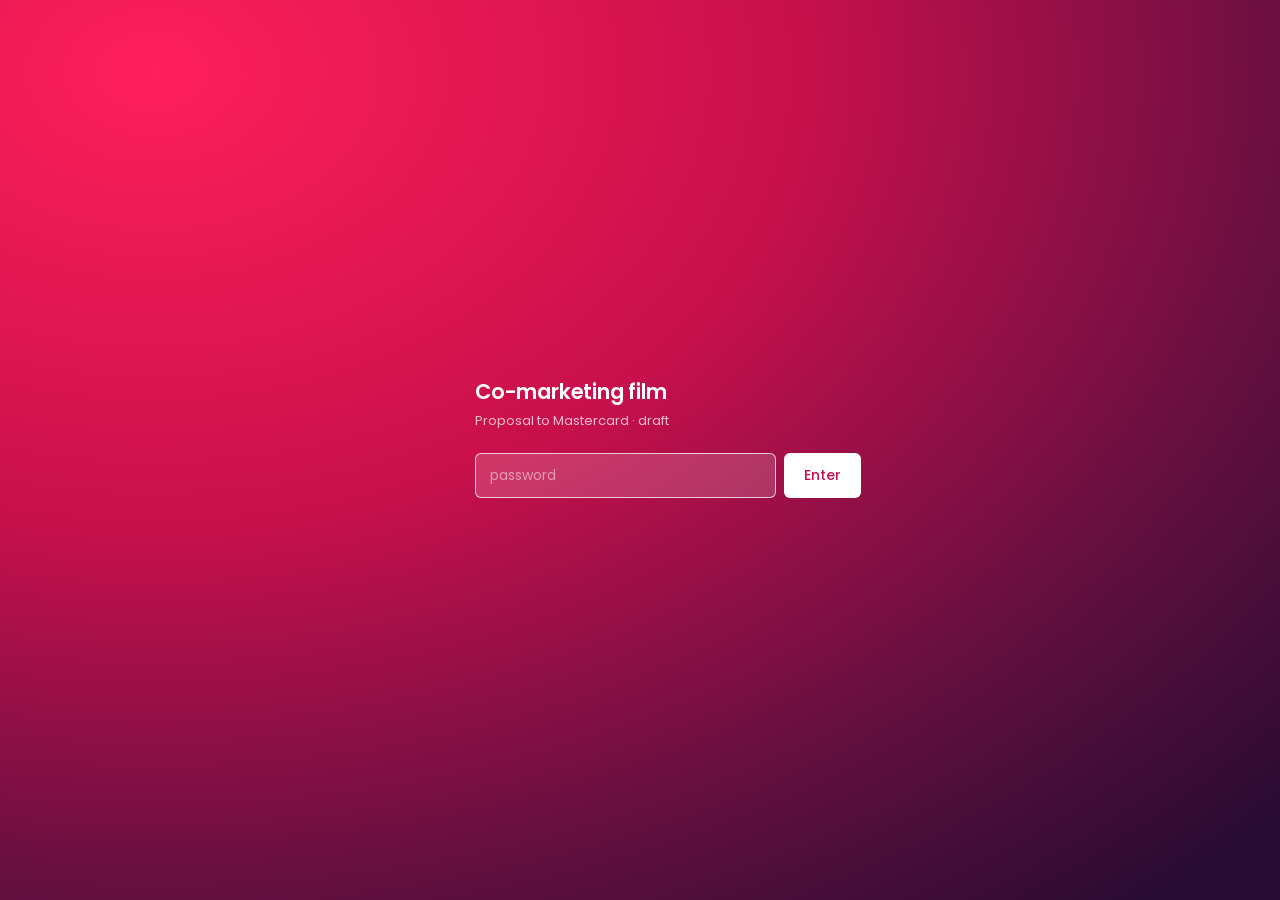
<file: index.html>
<!doctype html>
<html lang="en">
<head>
<meta charset="utf-8">
<meta name="viewport" content="width=device-width,initial-scale=1">
<meta name="robots" content="noindex,nofollow">
<title>Co-marketing film — proposal to Mastercard</title>
<link rel="stylesheet" href="wf-deck.css">
<style>
  body.locked { overflow: hidden; }
  #mcmGate {
    position: fixed; inset: 0; z-index: 200;
    display: grid; place-items: center;
    background:
      radial-gradient(120% 120% at 12% 8%, #FF1F5A 0%, #C8104C 42%, #5E0F3F 78%, #2A0B33 100%);
  }
  #mcmCard {
    width: 330px; text-align: left; color: #fff;
    font-family: 'Poppins', sans-serif;
  }
  #mcmCard h2 { margin: 0 0 4px; font-size: 21px; font-weight: 600; letter-spacing: -.01em; }
  #mcmCard p  { margin: 0 0 22px; font-size: 13px; opacity: .72; }
  #mcmForm { display: flex; gap: 8px; }
  #mcmInput {
    flex: 1; padding: 11px 14px;
    border: 1px solid rgba(255,255,255,.34); border-radius: 6px;
    background: rgba(255,255,255,.10); color: #fff;
    font: inherit; font-size: 14px; outline: none;
  }
  #mcmInput::placeholder { color: rgba(255,255,255,.5); }
  #mcmInput:focus { border-color: rgba(255,255,255,.75); background: rgba(255,255,255,.16); }
  #mcmBtn {
    padding: 11px 20px; border: 0; border-radius: 6px; cursor: pointer;
    background: #fff; color: #C8104C; font: inherit; font-size: 14px; font-weight: 500;
  }
  #mcmBtn:hover { background: #FFEAF1; }
  #mcmErr { margin-top: 12px; font-size: 12px; color: #FFD2DE; min-height: 15px; }
  #mcmLock {
    position: fixed; right: 12px; bottom: 10px; z-index: 90;
    font: 400 11px 'Poppins', sans-serif; color: rgba(255,255,255,.5);
    text-decoration: none;
  }
  #mcmLock:hover { color: rgba(255,255,255,.9); }
</style>
</head>
<body class="locked">

<div id="mcmGate">
  <div id="mcmCard">
    <h2>Co-marketing film</h2>
    <p>Proposal to Mastercard · draft</p>
    <form id="mcmForm" onsubmit="return mcmSubmit(event)">
      <input id="mcmInput" type="password" placeholder="password" autocomplete="off" autofocus>
      <button id="mcmBtn" type="submit">Enter</button>
    </form>
    <div id="mcmErr"></div>
  </div>
</div>

<div id="mcmShell" hidden></div>
<a id="mcmLock" href="#" hidden
   onclick="localStorage.removeItem('mc_mena_pw');location.reload();return false;">lock device</a>

<script type="application/json" id="mcmBlob">{"v": 1, "salt": "uhl+5reJS++IM3aHlP7o9g==", "iv": "Yzpbo4L2UvHh0lfp", "iterations": 100000, "ciphertext": "HbrXk29vFA3yPhlbwfi2vSSC/E7G+J6BbmEtPIDN0+wxF+zHx792eK8C7km9LrOcpiXVErZlk//aZ2athWxp/UB9PfwBarOPt8MAcfUv2P7EUVKme7Xlns3/oilMEMwAGW6XUKytzF2L83qHWzR3Dz4YZcIoiEIbDMxv4ye6E1ymyJpdNmHZWO8Rj0CUm+v8AumoPi/+a/tAHqsn89a8TzMIbVn7nYzYCVd2yXnuZuRXdAgnt/IC6n7sFoTibKZgrtCVU4lOYJyy8RRokfzyO5RZBjAGAXkr64fNCwZr87oNtlNybYAcZMcyiwyGYy8RUsxEIl0T2/jJgrb3t//ib8X64v1FYrMkmRUr19/llkMqkpBWKJFamzefYfJxi1+uGmIYKVWdb8ysGcg5wQjiTEKhQs2qlYwz1FogWBDsdPGVeO+vp+i0LwlSdfE35O6Av8oaIHjabWzPAcMVeladtVsy1uuJv1FZuh5O0/UEH96Rqqxagl9AtAb8ZBBMRSN6aF+8kI3YKjur+l1Mg03ESfuRNZyJ7qidEd9Bhy4YvLNCvEQjPfur5fqkBNXJI72ZCrNluflyFr2l/qsyYt2J1kXNOn5ZU7fp80ocbLliFDIamDahx9rK2+6IVw1S0xMY6XEwBlSKUrXY1X3Yrjs3ZDSf1YPfMoAhoXObhp4rR/5V7RGSDOnTgwXjD6cezW7J0OERFGlAXuz8yp0kcGjSdJ+2I4bqqdz4G6ArknyDFrUuH/psd5Hle/K71OzXGzzYVZPfOq3xK8jAYg4I+r8yAhFRqE0ZIPY9JY6zoM4RgtbZHYplZoqXh3imeaxuQXZ9KXWeGqz7HY1VoGkiZKo9g7KX4pR7FTEU3wEay7LO1kCS9MaDtrowhJazZg7qqq9kfdOMZf8J/dUGuDjRVGbssZkBSL0Rv6iWuYcKDH7Y0vq6vv6pbu6Y+YTbpDNsYRGNlaQWskn10CAztPU86W6AsCZZtMxTKTTHemOvZYBg2HAq6oQjqfwxmIdEM+oWEe7zOlswegEKBA++P+QLs2WC/U2kld67fK3PSfXS37N1JT/oEECpU2qURiXiQxlDb6hUXifrPLWU9V15fWz69/JanKklEjLeXaoDSBA/x/[base64]/QU4h3FM6HuvXrkeMU5OTjD6bR945zfiJBsCdWC8ku51WuHf1EDzoBpUVjpjWfgRsHAp//4l3MR7eIIdg7aZBY4SvBDJFZ6dgG4ELAWaucVrEjI920Fb9ViLZBNjhUb381rYj1x6Z25oJl4w6rQLC1yegLYARFI0QTer9XgmfKJROPJqAm9+drh8jA7IPFkaEf6IKcFEUYJJfZ80wwkTTqXnUCQd8XN4/Kb7FYY3CBDnd4G5KH6+3UoeHBhIzwlIXXOSxPo1Pq8dox2yjlk9oFDPpoIV1h9WS1C6ew2uIUiy4FzQpFxSc0ZnK7TDortZvOR1C+FwfZWZRUdM1YQ+sLAkgVpG7hbnkzUnucuhrR04vdPKWaDjczE3xKFUttVrwlt/AH7OnXLUUXu4YzLjLG8hqQk5HJ1AmZWTPci9y8EkQloAv2Um8CzTHqxtwFiw0lmapVGaK2Rk/[base64]/m1Mg0fy7WXLm1KDEzjDekWkaHKZM8EPXxh8YcHXr70gWx5wH14CsaYdRlzeN2vAmfWFBZuo80qKTYGKM5O0ecWefEB1v1ohsakOprLyQYk7OEj2QjWfsPWILO4tv94WKysDQafoeV6SprAR4mh/4fwBUZkseoRHsGp7/h6D9qFp5EQ1fpfpsLxrFgz4gM98sME/9dDnU0tnxLR6YAm2zGFnwvigB/XZuT/2q80xzgbbB3wW2VlEeSorNuZ50QHV/SG6mMwe9HMeAYW+JR8UPHiFDFfWC0WL65ExysU45t4501A6DAcBcYA7LO/imQcSvx4UFrrFX4kMpgGdZqJxUfU7KuylM6/+Z9NIVvk5odl/4AF33UDGHaRz2grmMGi8aUS9kzLhz7g9Sieh879qVzsyu1EgbL6OtJiB5lc9SKYNxXi+1bp0pp+2scA/uniBQ5lYtvJBXE3P5Xbl3rj/UAafAki4h0V8G4sdPYKsoCyx1FDzddC5iBaf0i1uufkoVYyo/pTVqemiUfEfIyLJpp56vT/sxkTzZM5bjByw9RNVUkL0y1aFOImifDeaJ2Muh9nYFDl3+wgrQDyG2LwuQSCVcKx/zCeJJUVwmEmVc5MYfXYeIbhCFPqcTzoLk6g6hhBCUnBKC8I2q4/DuvRuKxMlC9UiqjgEUOQ7SlespFgw8TV3Wno9AUyEMNaVlfMqYjiKLZ/j0IG9C9goHVrzkkwrj5LO9u/NBigeNEFo4KPrR7+NJVMg+sb9vlMqYkEKp9EwZKfK6XzaROopkx6XiNhJynuBQpAVVBWiDn9U2FVChswRh4ETJpQkfTsobFoHXkI91tbpHOf2Ot8U3SVwgURRn35UBydxto576CPgxiCxteTwUlOZNOSDY+v6ijPf8JqUCI5d/Q3SWez6QgtLBWYQWEWw5YUaXflFPvTRwnOcJo/[base64]/5ve9y/kQgUDDvS22tyfrqoyeNfBLrs4tB/0O/[base64]/XDMr7FRIKiPYg/cMuRds2ZUCHnsAwaCpX+qXf3geBO+c5ACq9TGG6rlwbg66VDy6KTJocs+shgERvUWG9pHA4nxlVy8ndtoGxW4+lpFqsIVLPfQnrBfKIU4R/ag/J/OGaxcpvBc1EsUJwta5QC+6BN480M16hsVTJ1Sq3sUfiBVHQdVS3O6NW7y794fQARQBL+AwZ3lbhNlHAcBBegBs20MLcwNRUd5GBKe73vasn8dl4Z0jovJSrWIoxWCdw4RM2CCk/eujGZMDnvKGpY0JehF2CapeGyMN2bxRksjbU+pQNE5QwZw+e8u9d9IN5OPanKA1G+ViD2qvSJw8Ru03j6aDW0c6jgQ/0QWToFzca6hqonGmacpqnqdcj9QajEk0453BZi0ZvwTgm1R4p6hEaeaA7v6tXIwfQP2fC24q7zPx+HxwT+33pcxRztaYV8KTntME2fkanAOgn81WTBc4Zw9oTSlLd6r+jeF6u/YjiWHTBLcSRWcvROh3ICaGlVw6UIyxXp5/TN/brTPqjRbdFEpAwzb0YD8nS8EQAxUuuSF53bNaO1sRo+397lESyTn/3Lx6wnSF2swRzbwrTb9VJcVGnpL7mIc31k1w6NpPvLvoJJSQUdWWc2ST/eKC0hqdMLvX/beMfZ0Tk5lz1UQTosqpKekN7NBkN6pQWuILYWFPpDZWnuLxPrc6iB4YTQMQe95JNatmbw03sxoQ4ybYEy/oYi/pxtEZY4z7fJsR/Ua0enBawWawfFTkUvLAPjvdaGRVmZdXwIGXgjM1YHVUzJ+XKTZzWpEqE/1ilvU57PW2qfNdyIiDI57rTrUezes5cSHSApK3gtpW8oKuqpDiswJ1BDJglI1NtbwsPcS7pc4joMOC+Fn4U9Ck6eyYH0RqJI/6KDkfsH5YP8UiHUY92uPlRF0SedxwJRLdWoc4GirgImTyc7aqqbMbAvBwkOYiQlWVQIGtfKK5Pv0PLmMz3vusVPp+upHnomd5qjC3GfFb/0na8rW2ApNrAeTh9Z1BbZd7zjMPrII+PJo3sajwAXWHHqzRdqbv8+f4WsCFbW2YvOdC0tzMCAdXbzEhdJzLi6AbmNIomS9S8fOe3yRNKEh0q3OFs3IcfNfV7KduikV+3YwcXUnb0rWTBah5nhvhNzqQofcdxImzc5C8BqYVDKmi7rFdeMu/Qw9cLtgU2fGwjOJ0LX8w92VJaWYLNxpte1fpsPpapW7iD/bIdKDpClOp6xXA+KFPkcPsXDzir0RrZKFFmaJoavrPxOuuQZeHIRDsPTuhWq8b+baAZt7BulYyMuAp7aHA/tLETIp9GElwQL8Ymo1+a/MSaphK7BYOfpQlklGd1gPQIdHN+8QPjCfARS3Le9hf0kqUvNrZ5M9GIwVc0Lce2u4/lpqGdmhjrSk4SEad40N4imevUoNtggJGUmRr2/N7MPtgoOweuG24fovujBXSEWvOMbHp6goaF0F8po1cKcLRdK+e3ljYXeMex+BZLhrngaWvE49SxZ8M4jCilPjkjo1Cw52SSfTuPV3EBlISC2Bkruva45VaYEcPO9l/ruSRVM4MXNleuAmSidgmz5Up4OX2+g/mEM0ZgbOAHMJtNkByYeKJY8EWISqfc8/[base64]/hKzolO9Cby1z541lyizf7u9XjT2Oer3lT9J1TRYTQEQqgrDkiYFlSiu8fcBqcp2JrXD/MsvGV78DKLtcvwScB/fZAGG+iqnHzCPKPEzbjhO4R82ImTrwkyCMFgMewnigZfADVGXeiXu0veTyozU1Ij/Gs68NlXDLO08qaIwTO9ersg6l5Hlo4U+i1feOnhNsZlm+BgdE4EciaQWrcxv5Js9SiPWHkHvYoeeBk6vjAr43bor2GeBkrSuQAUzKKhhwGkxPMpiOQACrIgIqOyISE0nEBqIwPIwQO6NKzLUUOSk4eUggHKNg6kFEolYxqoYCYkKlSshUr8Ms/LkUixEwI7KBq1G7CwGcHIIu3zNUdKlgqCxB2JmK6LIxpJKJQxRdtvD2vVZTH+PEhSh/KLAXnUrBXqG+wbJzrZP21uHu7F2lZ0Z4BjSQKMcqB4MvKMwQN1L0hWdCfXtgewgcb2DFwlk/XzrbeaqGIWNmRKBHzEDkiYvw9evbwYs5cHW6P3JGtNNvZI54dvtf8fisShgxWMwCYlXKXqouPWjqQjCYDX8fc+is2GcRPkoGzXIL2zZu9c77e067uwlcI6mj/sSkRvh+UENED7Ra52mxZexWE3miOXXPdQgDsc0ActHNWxQGLdRUuLQDKOaFv1anA67ZDo5loYndKgcVoYkyaUHG3gT3IqQs9TUY4/RNo/CVwFa/7hOntJvqflIKYiHfDm/m4LmfZE1hOBJXaflNFszuLmsNj7Tw/LliK8jN2GDCb9halBHjgfNKQ77VHWQLPQbqcsrxFO4QP0gqkmiUIKnItozbwZuXQJbfoFjvhWrpbeRMSOeVakHLGsCn8mxuhgFuqhAKo8vN7o7+iha1BXtpSxmghggSatIJ2a+nuXSTQFp2beyXl3AwjuKcM3pSwb0K2/QApJiGI26k7SKuWjGeBlTV/bPgfanh+rg4VqmYhpZOiCqktGvH0tShqI9KaEtaUhBb8+S8xD7Jt4KJBkeIsWixJtKJpY9x9tK/0ZvGUQzxsBdCgNnkOds8A40T/Jci+sQtsJPa6DwLlxVFj+WrIagvRv0735YxCOBw8wfq25i0U/UJbbhmKVQhWDL5AWV3cmulzS+tIlq06p4cTnlreoXUkvELhWzGCdJyzuLnSz/rdGBbFhaNeFJlWUOY9G3PjfFRKDPWx2lU90SRTJqyPRh94aq7gSzdSONDnQbVNQ2T2DceQ9DViP9fKNKcua0tqEggpCm6MB2XjxKw/dksp82b4YuauodlnytSoJVl/pDIdFd+evuqLJCyaFCO1dninUKv2HxMUyU1ESw08xJPZXGUHux/aP63nCAJDYYLALHiHMMmzl7uqwO+Mux1tsZE9w+ZVbJmr/TSN//[base64]/Bw4V+ewjzdGGxoJF+gFay+3SF/0VLdNDBWaNUyGsWrKGNCssglqJK71MbRJzbaNoXovvY9a3NWCKiDRiTgxkCoSOJi2yN483gAuY6y8brpX94Z/+k85N8ZXRATHHQDsBQMjPui+QOaKWWvffCRSxGG7OCvr7BhRQs/vscfA8iYuaqX1y4JF3vvIlloewzn+KpIgRTj3iVU/emJnibTnOklryhyJXIhRAqtJR9DXs/E8ojnBF76zCyEE14v7ctPcgtmZPjHU0EFEAkMtx6zOHQydXDYIKWDJuxkRRCMUino6nBM6GUiBf7TdiI7amE9ZJJmTEQQNGcX9IPCoHS9U51yHRuQpSJwal+nIEUHwK27o/2MJvkMTZoxhQJnF4zKAklEn/2GHtVXQqtxkOvjhdao64i/LyMYCTCY7lC8F3SXcfYtAt4O956okQQkHolKeCaMoZTfgceXDiRDIDv9gSyO/TLCS0PNsJrdOkFtZFw22ydy9LeOnA8gwMYemDbcmEeX5709FkCzTSNFMRyD28XiS7DH4qevfY6hgr+oLdsdvv4Ht/dFtKRRv+4ddwQ1FkabDRVU3xP8AtAYb6nl+FbG+7wFp7KCSWfxjk9y29DJDWi8dCXuNOFeLc5xR5asXJJPv+xPMz02LTR7oYmpSX3oz9sRFTSTcNnZBMm2ahtnDSwr7DBo+42jTmqmHx8QXQMf1aOUNXhArf6cnm2X9vX/gw+UCGrrbX2DUjMVwxwD+pwStFf778b0f/WusvzuqInLz7Mije654l6CbK1I+/5o34u2jnPkFxwy+9FIViwlsq95BieWx+NMw2k4BYukr2tuXrVxDOdlhjOTJIj0jF1HTHG/IDgR1Xx1XiKQMuwem+D+YotV5wQckBALcWojPf3c3Nt/PCaMSc9Mqm7Gms4W7u8/xe69f9YWlXQiFkNBhI5lHytXgMHLdD2TKI0ukbZePa9oBY4dWUrIXm1lMegbFSCMQe7h8bMg6zpCuDR23FzdslNQ1hyeYKf/C3djvVMup6p8Xsp+ZUVhh8a/pzBjvG3FecBDI7/t2xuiyk0E/lDAG+qCf5vod1waLfJlqaTDIUJJm8VDvtBccrIBu/t+eilJ8swxXX9HwT0yjL9BJlMYJzJTVdH2Tn0L7qquFz0EdmKh4zdGbujjqK/jpP8eE3e+Mg8gSy2cH91OGb7mUDDtYF054SputszxqtpBZ50yaS3MmNp2begcpdGRGS88BciEZ8wSPJKYjBdzz3k0F7d/5N86/e5oEcrjsvkT7NWrtM9gnChJCtmCr+FWF693BInETRZPfSQZbWetvG5S4N/Yhi0xhs9Mvbe6pT5PAsTgWb/uEpjMkvM9ujW6YkhajabpO0iXbhMnX/QrXIiPcQMt5/TBpsJgF1+yuFOn5K2xHHOt5SfRo1ZwkFt5eQun9h8WxtP3Ay4hHguQU9ARcs0Qy3dUSQOqjRUPSBBiRoiZcZzXPAjOEg3UXAdLjQERsFZN10he06Uqwdme8ZxgyYnF6iMTlBQxbwxKA5vEgtNS0wCJLtGkyStCV1F/0Lhtv2SoquF2BVUWpTpiyTQCMLXCVYn6i3VodN2fF8Zt07wldPcq+2rsHE5OvwokhF/6emswtpbgZO99BDeKYuyrIadpZUIcI/sr21nCB9eUxEtxkl5LVTQR2usFIeecjwDASzHCXyn8ylhKRcExMcsHMpvnnu7LRSVPUPeprmueKGo9Ynt9P72Fbg+8Ohpa3OKA6FSZIId3pr6B1yueNm/JqRnrOyAScDf3CU0PqC+y7LoW/zW2WRgUyKWgmT1jTg1i1+1yuDs+wETP0dySREqS0OnvUeSdkbZplfK5QLyx/WFD6BJvhoPMh//AE5PChimAmJw9GRb24le63AYgnLzYkIjCBxOpHA1LflC4o2SzgoMfvZWDzcLotliP30XKSJjYk+REVhAm6K2xN6j8BwyBaha0d/3mh0II2QQsMlwQXBfG93jUoSBeaAXUBKO1+Nm9ap4RymRap5oQhGYVkIZrGRGS65fJ8dyBo0YseYpRAM+UfajA4Hjyg5X4dWBa0hOOD/MLAr3sxGUWfnI4J/N0uHlfwP4aFroK5LvihkMZ2BjMVCokmrRgG2zZjtWt3X6Ev7Jbfs6Q+9bD50bTPWTFgWTsbHN4p2aWGLV1y9ZWY1yZqB+7GqJsagrWP+I3FEPi5yGw8IBYkZkRsntg+m69/IKy3EmFJe9Tf856ZaomN10QbSxNauJi10dh8tb7mpB/MrAg+uixNk0V4e3DJwAm4fiMRHx5+lzwtQJV4HMCmi7lO862hIwH4s4BBbTJ4GNNH2e6Z3Up5iL8HdDMecLCDwMJfnoZ3vcpWbHdGjIzQPBt0vIZm5rl/JkMioxo4o40JkRVnBGA/ZUw98Z71HMxD/IRNfSxZX4sGH3ZWbkvESSXUbwAWMy36xDYpNaJn/yi+Tj73WVOtszcdnd7aP01CJAcXfh5jC30bWrzUjhD+eVh+A97mQYD6wUrQLnkZM50NmEy5rOv6TVgNXu9PTPisgNA/nsTpzHetlkHndGuUUqo/+W9VxtjpYMCdw7DAxMjgdw5RAjk4fHpG4EIPUMef6xlnffixES2ut0tQN51QGWjtd+2K81jpOAficNJXjcbSyeF+wPBKhna9wLjy5wunrTxfcnPC7hcXBqweLBoz17jpvS3CfSDGsrgO/G9qBLGwr5EB34lQVdQkDRnq9WnK2qyK20LRs3OGfwzfDqvaODL4pQNfw6BytTElnZP/vIubdv4Xz0wDuiRrIZ6Q66buR1UCQKlzUEUNbNjQoR/CEPENctvTrHXqwYZrkaYbXfEbeRvLwBxJeMWFeF/riWNOncf6SFPDEGObzyhN6j2DifOL3TYcBdMekBv8Xfvyz/Gafm7jL2VJJ6TJJhBbuFPTrXrBgaehaXEzYtLwqPVmb/KrQmV/n2LQq+REDCYOaljt3X6GOQA5Ddv6sF9twv4OiGIWsiYF2B+bogzhfp5biNJ862J4vdVzL+ZWYMqvKR5yMM4FYcSxyUWMbyjNryEyQcGovjCmST0sZTIsSY3s+fCU3yCtYEb+0KaApPEDR21GysqMeGok7rgSrGaTYrpd74uV3wPfqVTG7qzoeHvvA1QHce+N/c34OWq//YLl+WIfr1uht9EkW75cTOPgQTvQk+U1/jFvRidw43dBEzu9aJyusm2HfDdBvMTBl/m/AkO1SKirOx8yPeNE5mciEXMn5JJ9X1A3IIMBM+VcPreOSSRrH0C+m0g2AvDGHcc7I2qyxMgnVoYOQV0/AX1c+33br6l8HvtiFWOvdIhuHbFkAnVVsl2WVuShriuDunk59JMFBSDQJMuPPiSNR/RLAQ+zNgyUhzt8/[base64]/P3QA5XYHcovK4kLVdgGhnwV9E1DUlqPlv6aiWcQtOgsynsJVG4371MEewb4Cv8trh30jEkm0B3MwkWJ0SpmOGKje8DiGkrftdPVHQIFcjPdkEXfBK8i3vPCfBEaShRlT8y3wpqA/biWvOGY5uBCxQ0gMjxrrngInpT6xzx96vqtRMJWoFEpBEE/WMzO98lu/CkwJ6VP9a2R1Yvh7mb6J3NPbQk7asefBFf9RDmmiGFzd7L/gN0HrK/hk7qGmGu2zHroH47FSYH3lzS1A638sQG0uk36bODN05OulZHufXWeRLR6NwT3JlU1BdgGE13VP61qL/CLh2QCnyfKxd/m4v91IOYV4KtP7FwSCkmFHOmTkAeIZjtDrton0BGeG+hM6TJdVWcJJsIUTqMbLR2SNd4ACdS6kZZ7yaR5zg34sq6Ug/yxe1T6CE4TgIqBuAb1ZmRtgtJ12ZtblSud5wCTB4IXZ23kKNznLFTo/4w0es8+x/PpRCtNg0CJaHiGEw4pxB8XithCshK+NznCgs3cKSz+fvf0B4eueJ4CQLo85blxnGO3roSf8Zc/Dtz/Z8m/0p+iRyJ2lHmvi7zXld0G3gEatrBe5oVRGjnoW7PoKkTQ/3QjcY53lhpD6ldB0PGKg/BowqZQ6+EdeXAO4zqINF3aNIHmdlZJ1NP9A3hka46IW6m8ZPmcQb9Wh17XMuUnV2nBuV8azNotA5oKT4gOjhhGme7kiyyZEmt/bJ/Y9Rzy28RvKXVd8s5bNOJEYtXyRUZELVSdzjnKeQP58XNF0HqSSoLF4suQK24QyE5TDHCRJpv82Vyb9HDQJ6OSgFCLderVGGd09NGbzpRFB2OqIBzHn4rm8bfkAR5M56C3ngthLmLX0czJjS49/xpTm5mqm/j7HlvOOm/E9gWSofMV5DOf6V5fJuHD5x0Q7CNyHhQZFa6xxJpLnOT3NPkd1guNnmacV2Snenkujbr/tzhISQbVcmD/3lE2/WxMFiU0Uv/cmBfLXUtQmxDm7k4RNpNoDIa7f9zW8K9+UQcpLS2tt8pZqw6AMAn8z/mgH0uj0Vb8J7k0rUwx5Bs0/krCTKrp692a8gxWcRTRlk4o3MflwW0JPTWIcBnbplW11fMSkZKqQLsmHLA8RpheiXPT0qgELU7G24kQ1T0NceUorE7eNPDoWUa7+Fv3wCS6Dwbzu4Znk1KkBRmfbsLaspm1PdtD7VydZm4Suiv6OtdwhtIdGMe/[base64]/Zr6pIp/9tbBAhdPMah5HTyBUKgHtUWlMwWYVd4VGlP+w0oEIt7ylDOjK89HgsLwh2leDjKl71IJ7D/Y06nDQJykn1ojTFV7jBu2InzQhqz6VZ9w=="}</script>
<script>
const MCM_LS = 'mc_mena_pw';
function mcmB64(b64) {
  const bin = atob(b64), out = new Uint8Array(bin.length);
  for (let i = 0; i < bin.length; i++) out[i] = bin.charCodeAt(i);
  return out;
}
async function mcmKey(password, salt, iterations) {
  const base = await crypto.subtle.importKey(
    'raw', new TextEncoder().encode(password), 'PBKDF2', false, ['deriveKey']);
  return crypto.subtle.deriveKey(
    { name: 'PBKDF2', salt, iterations, hash: 'SHA-256' },
    base, { name: 'AES-GCM', length: 256 }, false, ['decrypt']);
}
async function mcmDecrypt(password) {
  const b = JSON.parse(document.getElementById('mcmBlob').textContent);
  const key = await mcmKey(password, mcmB64(b.salt), b.iterations);
  const plain = await crypto.subtle.decrypt(
    { name: 'AES-GCM', iv: mcmB64(b.iv) }, key, mcmB64(b.ciphertext));
  return new TextDecoder().decode(plain);
}
/* The deck engine binds to #deck at load, so it can only run once the
   decrypted markup is in the DOM. Append the script after injecting. */
function mcmReveal(html) {
  const shell = document.getElementById('mcmShell');
  shell.innerHTML = html;
  shell.hidden = false;
  document.getElementById('mcmGate').style.display = 'none';
  document.getElementById('mcmLock').hidden = false;
  document.body.classList.remove('locked');
  const s = document.createElement('script');
  s.src = 'wf-deck.js';
  document.body.appendChild(s);
}
async function mcmSubmit(e) {
  e.preventDefault();
  const inp = document.getElementById('mcmInput');
  const err = document.getElementById('mcmErr');
  err.textContent = '';
  try {
    mcmReveal(await mcmDecrypt(inp.value));
    try { localStorage.setItem(MCM_LS, inp.value); } catch (_) {}
  } catch (_) {
    err.textContent = 'wrong password';
    inp.value = ''; inp.focus();
  }
  return false;
}
(async () => {
  try {
    const cached = localStorage.getItem(MCM_LS);
    if (cached) mcmReveal(await mcmDecrypt(cached));
  } catch (_) {
    try { localStorage.removeItem(MCM_LS); } catch (_) {}
  }
})();
</script>
</body>
</html>
</file>
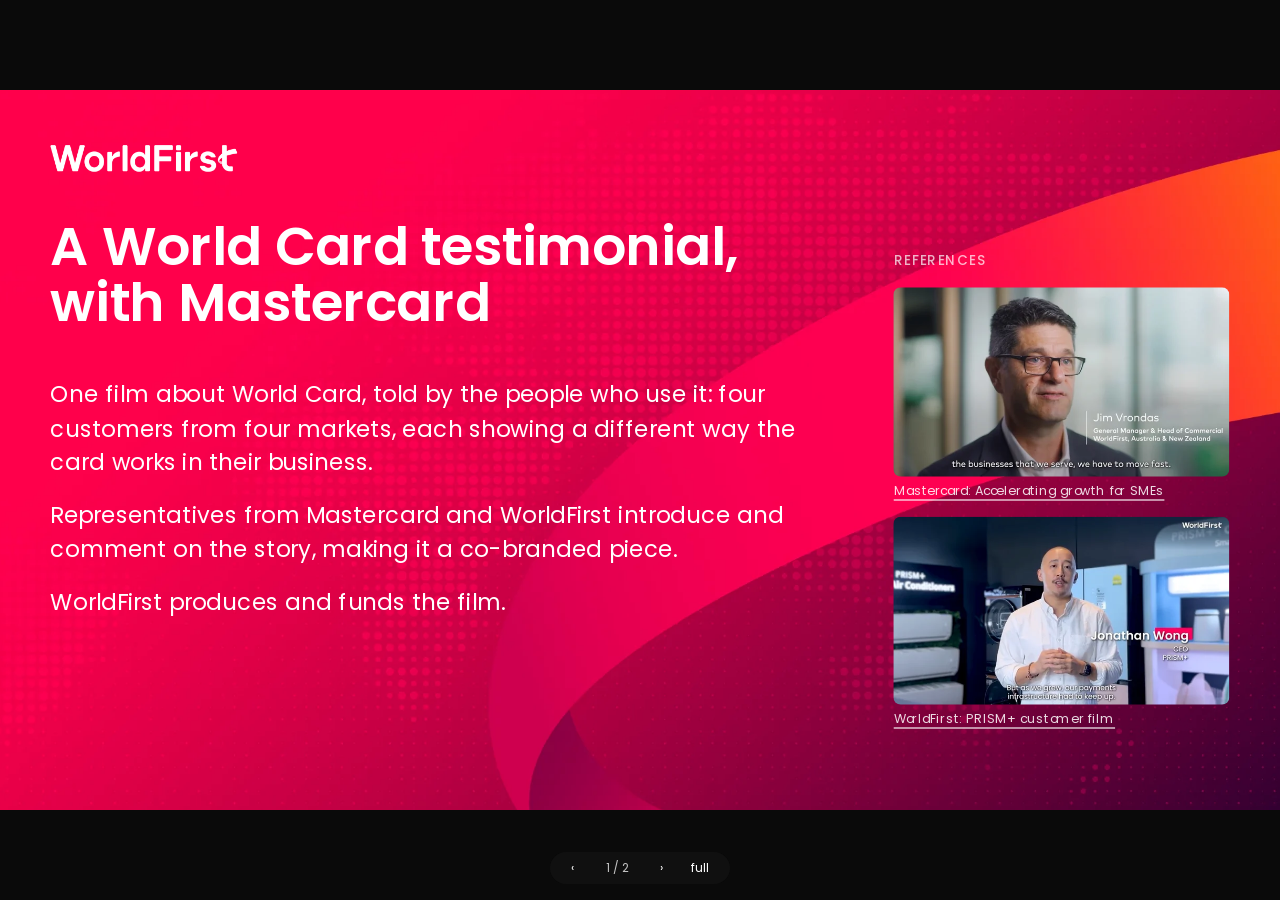
<file: brief.html>
<!doctype html>
<html lang="en">
<head>
<meta charset="utf-8">
<meta name="viewport" content="width=device-width,initial-scale=1">
<meta name="robots" content="noindex,nofollow">
<title>Co-marketing film — two-page brief</title>
<link rel="stylesheet" href="wf-deck.css">
<style>
  /* brief-only layout, on top of the kit */
  .lead { position: absolute; left: 37.7px; top: 216px; width: 560px; }
  .lead p { margin: 0 0 14px; font-size: 17px; line-height: 1.5; }
  /* the film column rides higher than the text: the title is only 546 wide, so
     the right side of a cover is clear from y=120 */
  .films {
    position: absolute; left: 670.3px; top: 120px; width: 252px;
    display: flex; flex-direction: column; gap: 12px;
  }
  .films .cap {
    font-size: 10px; font-weight: 500; letter-spacing: .08em;
    text-transform: uppercase; opacity: .7; margin: 0;
  }
  .film { display: block; text-decoration: none; color: inherit; }
  .film .shot {
    width: 252px; aspect-ratio: 16/9; border-radius: 5.5px; overflow: hidden;
    background: var(--wf-panel);
  }
  .film .shot img { width: 100%; height: 100%; max-width: 100%; object-fit: cover; display: block; }
  .film span { display: block; margin-top: 5px; font-size: 9.5px; line-height: 1.35; opacity: .85; }

  .cols { position: absolute; left: 37.7px; top: 104px; width: 884.6px; display: flex; gap: 36px; }
  .col { flex: 1 1 0; min-width: 0; }
  .col h3 {
    margin: 0 0 10px; font-size: 15px; font-weight: 500;
    padding-bottom: 7px; border-bottom: 1px solid var(--rule);
  }
  .col ul { margin: 0; padding: 0; list-style: none; }
  .col li { font-size: 12.5px; line-height: 1.5; margin-bottom: 9px; padding-left: 13px; position: relative; }
  .col li::before { content: '•'; position: absolute; left: 0; }
  .col .d { display: flex; gap: 10px; font-size: 12.5px; line-height: 1.5; margin-bottom: 9px; }
  .col .d b { flex: 0 0 76px; font-weight: 500; }

  .more {
    position: absolute; left: 37.7px; bottom: 44px; width: 884.6px;
    font-size: 11px; opacity: .85;
  }
</style>
</head>
<body>

<div id="deck">

  <!-- 1 · What this is -->
  <section class="slide is-cover bg-cover no-num">
    <h1 class="title" style="top:96px;width:600px">A World Card testimonial, with Mastercard</h1>
    <div class="lead">
        <p>One film about World Card, told by the people who use it: four customers from four
           markets, each showing a different way the card works in their business.</p>
        <p>Representatives from Mastercard and WorldFirst introduce and comment on the story,
           making it a co-branded piece.</p>
        <p>WorldFirst produces and funds the film.</p>
    </div>
    <div class="films">
        <p class="cap">References</p>
        <a class="film" href="https://www.linkedin.com/feed/update/urn:li:activity:7482740399548116993" target="_blank" rel="noopener">
          <div class="shot"><img src="assets/ref/mastercard_sme_film.webp" alt=""></div>
          <span>Mastercard: Accelerating growth for SMEs</span>
        </a>
        <a class="film" href="https://www.linkedin.com/posts/how-prism-grew-from-a-6-person-startup-to-ugcPost-7438007645384417280-sHbH/" target="_blank" rel="noopener">
          <div class="shot"><img src="assets/ref/prism_customer_film.webp" alt=""></div>
          <span>WorldFirst: PRISM+ customer film</span>
        </a>
    </div>
  </section>

  <!-- 2 · The exchange and the dates -->
  <section class="slide bg-pink no-num">
    <h2 class="title">Contributions</h2>
    <div class="cols" style="top:110px">
      <div class="col">
        <h3>WorldFirst provides</h3>
        <ul>
          <li>Production and funding of the film.</li>
          <li>Editing and versioning, including the short-form cuts.</li>
          <li>Publication across WorldFirst social channels, website and newsletter.</li>
          <li>A named project contact throughout.</li>
        </ul>
      </div>
      <div class="col">
        <h3>We ask of Mastercard</h3>
        <ul>
          <li>Agreement to appear as the named partner.</li>
          <li>A contact through whom the Mastercard interviews can be arranged.</li>
          <li>Brand assets, and approval of the final materials.</li>
          <li>Publication on Mastercard channels, at Mastercard's discretion.</li>
        </ul>
      </div>
      <div class="col">
        <h3>Mastercard receives</h3>
        <ul>
          <li>Named presence in the film and the short-form cuts.</li>
          <li>The master file and cuts, for use on Mastercard channels.</li>
          <li>Distribution to the WorldFirst audience.</li>
        </ul>
      </div>
    </div>
    <p class="more">Full proposal, 14 slides:
      <a href="https://socialworldfirst.github.io/mastercard-comarketing/">socialworldfirst.github.io/mastercard-comarketing</a></p>
  </section>

</div>

<div id="nav">
  <button data-prev>&lsaquo;</button>
  <span id="counter"></span>
  <button data-next>&rsaquo;</button>
  <button data-full>full</button>
</div>
<div id="grid"></div>

<script src="wf-deck.js"></script>
</body>
</html>
</file>
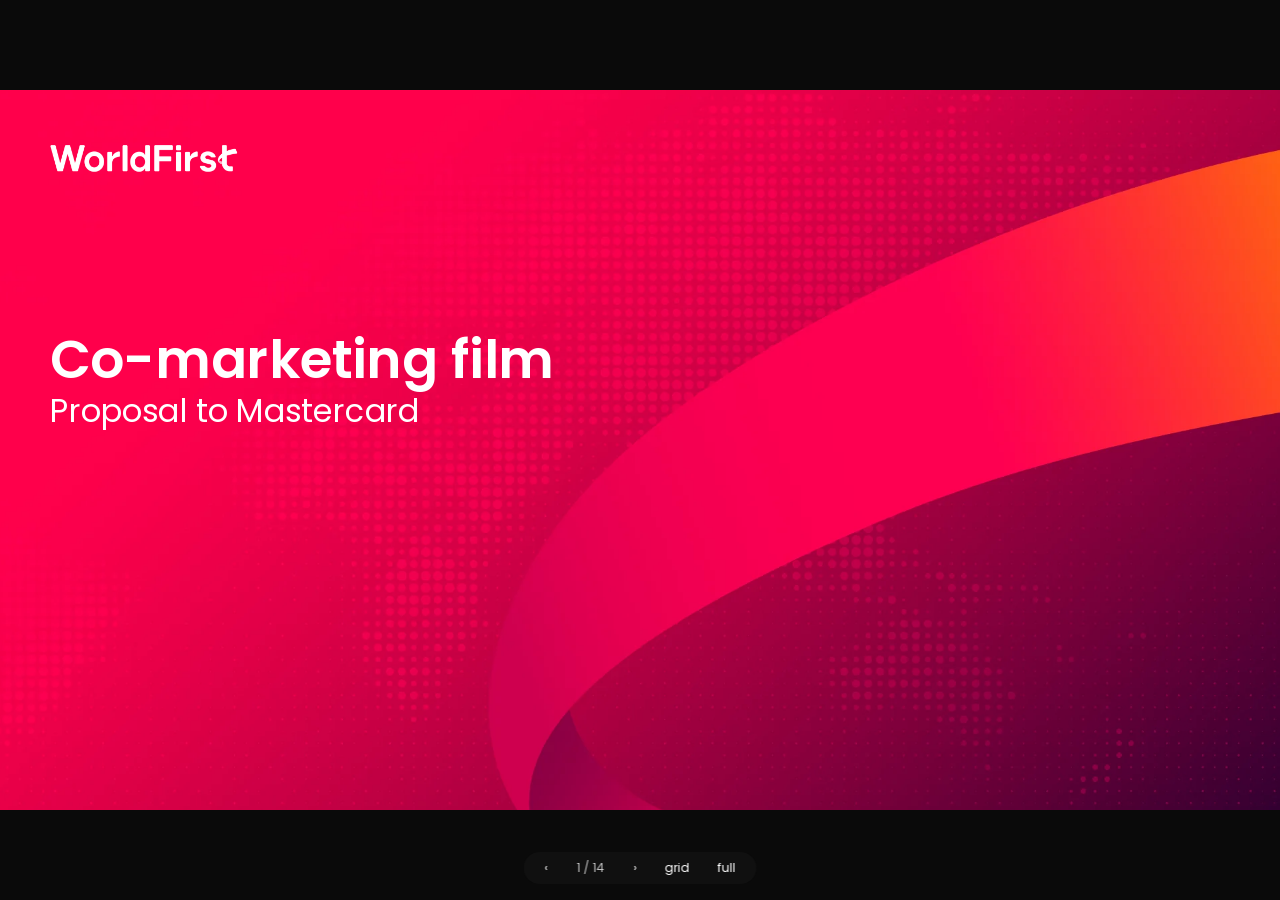
<file: index.src.html>
<!doctype html>
<html lang="en">
<head>
<meta charset="utf-8">
<meta name="viewport" content="width=device-width,initial-scale=1">
<meta name="robots" content="noindex">
<title>Co-marketing film — proposal to Mastercard</title>
<link rel="stylesheet" href="wf-deck.css">
</head>
<body>

<div id="deck">

  <!-- 1 · Cover -->
  <section class="slide is-cover bg-cover no-num">
    <h1 class="title">Co-marketing film</h1>
    <p class="sub">Proposal to Mastercard</p>
  </section>

  <!-- 2 · Contents -->
  <section class="slide bg-pink is-section">
    <h2 class="title">What this covers</h2>
    <div class="agenda">
      <div class="item"><b>The film</b><span>What is included and the specification</span></div>
      <div class="item"><b>Contributions</b><span>What each side provides and receives</span></div>
      <div class="item"><b>Process</b><span>Stages, timing and next step</span></div>
    </div>
  </section>

  <!-- 3 · Background -->
  <section class="slide bg-pink">
    <h2 class="title">Background</h2>
    <div class="body">
      <p>WorldFirst is producing a customer film about World Card. It brings together four
         World Card users from different markets, each describing how they use the card in
         their business.</p>
      <p>Representatives from Mastercard and WorldFirst introduce and comment on the story.
         This makes the film a co-branded piece rather than a single-brand case study.</p>
      <p>The purpose is to explain World Card through a trusted voice, and to build awareness
         for both brands.</p>
    </div>
  </section>

  <!-- 4 · Section -->
  <section class="slide is-section bg-section">
    <h2 class="title">The film</h2>
    <p class="sub">Format and deliverables</p>
  </section>

  <!-- 5 · What is included -->
  <section class="slide bg-light">
    <h2 class="title">What is included</h2>
    <div class="body wide">
      <p>One film, filmed once and repurposed across every deliverable.</p>
    </div>
    <div class="tbl wide lbl-wide" style="top:160px">
      <div class="tr th"><span>Deliverable</span><span>Specification</span></div>
      <div class="tr"><span>Hero film</span><span>Horizontal, approximately three minutes, five minutes maximum</span></div>
      <div class="tr"><span>Short-form cuts</span><span>30 to 60 seconds, edited from the same master, for social channels</span></div>
      <div class="tr"><span>Language</span><span>English master</span></div>
      <div class="tr"><span>Production</span><span>Filmed once, then repurposed across the hero film and the cuts</span></div>
      <div class="tr"><span>Distribution</span><span>WorldFirst social channels, website and newsletter</span></div>
    </div>
    <p class="note">Specific placements and publication dates are confirmed for each campaign.</p>
  </section>

  <!-- 6 · References -->
  <section class="slide bg-pink">
    <h2 class="title">References</h2>
    <div class="body wide">
      <p>Two films already published: one sets the format, one was made with Mastercard.</p>
    </div>
    <div class="refs">
      <div class="ref">
        <a href="https://www.linkedin.com/feed/update/urn:li:activity:7482740399548116993" target="_blank" rel="noopener">
          <div class="shot"><img src="assets/ref/mastercard_sme_film.webp" alt="Mastercard SME film"></div>
        </a>
        <h3>Accelerating growth for SMEs</h3>
        <p>Mastercard for Small and Medium Businesses, featuring WorldFirst in Australia and
           New Zealand. Reposted by WorldFirst.</p>
      </div>
      <div class="ref">
        <a href="https://www.linkedin.com/posts/how-prism-grew-from-a-6-person-startup-to-ugcPost-7438007645384417280-sHbH/" target="_blank" rel="noopener">
          <div class="shot"><img src="assets/ref/prism_customer_film.webp" alt="PRISM+ customer film"></div>
        </a>
        <h3>PRISM+ customer film</h3>
        <p>A WorldFirst case study with the PRISM+ chief executive, on growing from a
           six-person startup to more than 800,000 households. This is the format proposed here.</p>
      </div>
    </div>
  </section>

  <!-- 7 · Section -->
  <section class="slide is-section bg-section-purple">
    <h2 class="title">Contributions</h2>
    <p class="sub">Roles and deliverables</p>
  </section>

  <!-- 8 · WorldFirst provides -->
  <section class="slide bg-pink">
    <h2 class="title">What WorldFirst provides</h2>
    <div class="body wide">
      <ul>
        <li>Production and funding of the film.</li>
        <li>Editing and versioning, including the short-form cuts.</li>
          <li>Publication across WorldFirst social channels, the website and the newsletter.</li>
        <li>A named project contact for the duration of the campaign.</li>
      </ul>
    </div>
  </section>

  <!-- 9 · What we ask -->
  <section class="slide bg-pink">
    <h2 class="title">What we ask of Mastercard</h2>
    <div class="body wide">
      <ul>
        <li>Agreement to appear as the named partner.</li>
        <li>A contact through whom the Mastercard interviews can be arranged.</li>
        <li>Brand assets, and approval of the final materials.</li>
        <li>Publication on Mastercard channels. Optional, and the number is Mastercard&rsquo;s decision.</li>
        </ul>
    </div>
  </section>

  <!-- 10 · What they receive -->
  <section class="slide bg-pink">
    <h2 class="title">What Mastercard receives</h2>
    <div class="body wide">
      <ul>
        <li>Named presence in the film and in the short-form cuts.</li>
        <li>The master file and the short-form cuts, for use on Mastercard channels.</li>
        <li>Distribution to the WorldFirst audience across social, website and newsletter.</li>
      </ul>
    </div>
  </section>

  <!-- 11 · Process -->
  <section class="slide bg-pink">
    <h2 class="title">Process</h2>
    <div class="timeline">
      <div class="rules"><div>Alignment</div><div>Script</div><div>Filming</div><div>Edit</div><div>Publication</div></div>
      <div class="bars">
        <div class="bar p1" style="width:210px">Subject confirmed</div>
        <div class="bar p2" style="width:220px;margin-left:150px">Script approved</div>
        <div class="bar p3" style="width:150px;margin-left:330px">Filming</div>
        <div class="bar p4" style="width:250px;margin-left:450px">Edit and approval</div>
        <div class="bar p5" style="width:170px;margin-left:640px">Published</div>
      </div>
    </div>
    <p class="note">Publication is targeted for October. The main variable is the approval cycle on both sides.</p>
  </section>

  <!-- 12 · Interviews -->
  <section class="slide bg-light">
    <h2 class="title">Interviews</h2>
    <div class="body wide">
      <p>The film is built from several interviews. On the Mastercard side we are aiming for
         two participants.</p>
      <p>We are open to suggestions on who takes part. If there is a World Card customer that
         Mastercard would prefer to include, we will coordinate it.</p>
    </div>
    <div class="tbl wide lbl-wide" style="top:250px">
      <div class="tr th"><span>Interview</span><span>Arranged through</span></div>
      <div class="tr"><span>Mastercard representatives</span><span>A contact provided by Mastercard</span></div>
      <div class="tr"><span>WorldFirst representatives</span><span>WorldFirst</span></div>
      <div class="tr"><span>World Card users</span><span>WorldFirst</span></div>
    </div>
  </section>

  <!-- 13 · Interview roster -->
  <section class="slide bg-pink">
    <h2 class="title">Interview roster</h2>
    <div class="body wide">
      <p>Four users, one per market. Each is chosen to show a different way the card is used,
         so the four together cover the main World Card use cases rather than repeating one.</p>
    </div>
    <div class="tbl wide" style="top:190px">
      <div class="tr th"><span>World Card user</span><span>Market</span><span>Use case shown</span></div>
      <div class="tr"><span>Ad agency</span><span>South East Asia</span><span>Recurring online spend on advertising platforms</span></div>
      <div class="tr"><span>Importer</span><span>Europe</span><span>Paying suppliers in Asia</span></div>
      <div class="tr"><span>Cross-border seller</span><span>Australia</span><span>Marketplace operating costs</span></div>
      <div class="tr"><span>Finance lead</span><span>China</span><span>Controlling spend across a team</span></div>
    </div>
    <p class="note">Roster and use cases are indicative and can be adjusted.</p>
  </section>

  <!-- 14 · Key dates -->
  <section class="slide bg-purple">
    <h2 class="title">Key dates</h2>
    <div class="tbl wide lbl-wide" style="top:150px">
      <div class="tr th"><span>Date</span><span>Milestone</span></div>
      <div class="tr"><span>21 August</span><span>All interview contacts confirmed on both sides</span></div>
      <div class="tr"><span>28 August</span><span>Full production plan issued to Mastercard for review</span></div>
      <div class="tr"><span>October</span><span>Publication</span></div>
    </div>
    <p class="note">The main variable is the approval cycle on both sides.</p>
  </section>

</div>

<div id="nav">
  <button data-prev>&lsaquo;</button>
  <span id="counter"></span>
  <button data-next>&rsaquo;</button>
  <button data-grid>grid</button>
  <button data-full>full</button>
</div>
<div id="grid"></div>

<script src="wf-deck.js"></script>
</body>
</html>
</file>
<file: wf-deck.css>
/* ==========================================================================
   WorldFirst deck engine — HTML port of the official WF PPT Template (Intl),
   updated April 2025.

   The stage is exactly 960 x 540 units and 1 unit = 1 px = 1 pt in the PPTX,
   so every coordinate in reference/components.md drops straight in.
   The stage is scaled to the viewport by wf-deck.js.
   ========================================================================== */

@import url('https://fonts.googleapis.com/css2?family=Poppins:wght@400;500;600&display=swap');

:root {
  /* theme "WF 17" */
  --wf-pink:       #FF0051;
  --wf-ink:        #1F2323;
  --wf-white:      #FFFFFF;
  --wf-cream:      #FFFEF6;
  --wf-purple:     #32006D;   /* accent1 */
  --wf-slate:      #484F56;   /* accent2 */
  --wf-lilac:      #D8C9E8;   /* accent3 */
  --wf-grey:       #D5D5D5;   /* accent4 */
  --wf-purple-mid: #8F66C7;   /* accent5 */
  --wf-warmgrey:   #90969A;   /* accent6 */
  --wf-panel:      #ECEDEE;
  --wf-navy:       #041E42;
  --wf-link:       #0095FF;

  --stage-w: 960;
  --stage-h: 540;
  --margin-l: 37.7px;
}

* { box-sizing: border-box; }

html, body {
  margin: 0;
  height: 100%;
  background: #0a0a0a;
  font-family: 'Poppins', -apple-system, BlinkMacSystemFont, 'Helvetica Neue', sans-serif;
  overflow: hidden;
  -webkit-font-smoothing: antialiased;
}

/* ---------- stage ------------------------------------------------------- */

#deck {
  position: fixed;
  inset: 0;
  overflow: hidden;
}

/* Centred by an explicit translate rather than by flex/grid placement, so the
   scale never depends on how the parent lays out an absolutely-positioned child. */
.slide {
  position: absolute;
  left: 50%; top: 50%;
  width: 960px;
  height: 540px;
  overflow: hidden;
  transform: translate(-50%, -50%);
  transform-origin: center center;
  display: none;
  color: var(--wf-white);
  font-weight: 400;
}
.slide.active { display: block; }

/* backgrounds -------------------------------------------------------------
   Placed with the same slight overscan as the template (-0.9, -0.4, 961.4 x 540.8) */
.slide::before {
  content: '';
  position: absolute;
  left: -1px; top: -1px; width: 962px; height: 542px;
  background-size: cover;
  background-position: center;
  z-index: 0;
}
.slide > * { position: relative; z-index: 1; }

.bg-pink::before          { background-image: url('assets/backgrounds/content_pink.webp'); }
.bg-light::before         { background-image: url('assets/backgrounds/content_light.webp'); }
.bg-purple::before        { background-image: url('assets/backgrounds/content_purple.webp'); }
.bg-cover::before         { background-image: url('assets/backgrounds/cover_dark_ribbon.webp'); }
.bg-cover-ship::before    { background-image: url('assets/backgrounds/cover_dark_photo_ship.webp'); }
.bg-cover-sme::before     { background-image: url('assets/backgrounds/cover_dark_photo_sme.webp'); }
.bg-section::before       { background-image: url('assets/backgrounds/section_pink.webp'); }
.bg-section-light::before { background-image: url('assets/backgrounds/section_light.webp'); }
.bg-section-purple::before{ background-image: url('assets/backgrounds/section_purple.webp'); }
.bg-quote::before         { background-image: url('assets/backgrounds/quote_light.webp'); }
.bg-thanks::before        { background-image: url('assets/backgrounds/thankyou_pink.webp'); }

/* light slides flip the ink.
   bg-quote is NOT one of them — the "Quotes (Light)" layout is pink with white text. */
.slide { --rule: rgba(255,255,255,.30); }
.bg-light, .bg-section-light { color: var(--wf-ink); --rule: rgba(31,35,35,.16); }

/* ---------- chrome ------------------------------------------------------ */

/* content slides: logo top-right, 112.3 x 16.3 at (809.9, 44.6) */
.slide > .logo {
  position: absolute;
  left: 809.9px; top: 44.6px; width: 112.3px; height: 16.3px;
  background: url('assets/logos/worldfirst_white.webp') no-repeat center / contain;
}
.bg-light > .logo,
.bg-section-light > .logo,
.bg-section-purple > .logo {
  background-image: url('assets/logos/worldfirst_pink.webp');
}

/* covers and section dividers: logo top-left, 141.1 x 20.5 at (37, 41.1) */
.slide.is-cover > .logo,
.slide.is-section > .logo,
.slide.is-thanks > .logo {
  left: 37px; top: 41.1px; width: 141.1px; height: 20.5px;
}

.slide > .pagenum {
  position: absolute;
  left: 856.9px; top: 491.1px; width: 65px;
  font-size: 10px; line-height: 1.4; opacity: .85;
}

/* ---------- type -------------------------------------------------------- */

.title {
  position: absolute;
  left: var(--margin-l); top: 27.6px; width: 828px;
  margin: 0;
  font-size: 32px; font-weight: 600; line-height: .9;
  letter-spacing: -.005em;
}
/* keep title text clear of the logo */
.title { padding-right: 60px; }

.body {
  position: absolute;
  left: var(--margin-l); top: 104.5px; width: 551.6px;
  margin: 0;
  font-size: 18px; font-weight: 400; line-height: 1.42;
}
.body p { margin: 0 0 14px; }
.body p:last-child { margin-bottom: 0; }
.body ul { margin: 0 0 14px; padding-left: 18px; }
.body li { margin-bottom: 6px; }
.body.wide { width: 786px; }

/* Cover. The cover slides override their layout placeholders: title and subheading
   are ONE text block, 40 then 24, flowing straight on. Do not re-split them into two
   absolutely-positioned boxes and do not take 32/20 from the layout — those defaults
   are unused. Ribbon cover starts at y=180.7, the two photo covers at y=91.4. */
.is-cover .title {
  position: static; display: block;
  margin: 0; padding: 0;
  font-size: 40px; font-weight: 600; line-height: 1.05;
}
.is-cover .sub {
  margin: 0; font-size: 24px; font-weight: 400; line-height: 1.2;
}
.is-cover .title, .is-cover .sub { width: 546.7px; }
.slide.is-cover > .title { position: absolute; left: var(--margin-l); top: 180.7px; }
.slide.is-cover > .sub   { position: absolute; left: var(--margin-l); top: 226.7px; }
.is-cover.title-high > .title { top: 91.4px; width: 374.2px; }
.is-cover.title-high > .sub   { top: 137.4px; width: 374.2px; }

/* Section divider. The title is bottom-anchored so a two-line title grows upward
   instead of running into the subheading, which sits at a fixed 227.
   A one-line title lands on the template's 180.7. */
.is-section .title { top: auto; bottom: 321.5px; width: 497.5px; }
.is-section .sub {
  position: absolute; left: var(--margin-l); top: 227px; width: 442px;
  margin: 0; font-size: 18px; font-weight: 400;
}

/* pull quote — template box is 705.9 x 323.2, which is 7 lines at 40/1.16.
   Longer quotes take .quote.sm (32px, 9 lines). Anything longer is not a pull quote. */
.quote {
  position: absolute;
  left: var(--margin-l); top: 95.7px; width: 705.9px; max-height: 323.2px;
  margin: 0; font-size: 40px; font-weight: 400; line-height: 1.16;
}
.quote.sm { font-size: 32px; line-height: 1.18; }
.is-quote .title { top: 23.4px; font-size: 14px; font-weight: 500; letter-spacing: .1em; text-transform: uppercase; }

/* thank you */
.is-thanks .title {
  top: 246px; left: 0; width: 960px; text-align: center;
  font-size: 40px; line-height: 1;
}

/* ---------- components -------------------------------------------------- */

/* Cards. Two variants, both from the template, both the same shape:
   roundRect 238.1 x 225.3, radius 5.5, no border, linear gradient white -> ECEDEE at 35%.
     .cards         template slide 20 — icon, pink 20pt title, 10pt description
     .cards.simple  template slide 13 — icon, dark 20pt label, no description
   There is no transparent/outlined card in the template. Do not invent one. */
.cards {
  position: absolute;
  left: 94.3px; top: 157.3px;
  display: flex; gap: 27.7px;
}
.card {
  position: relative;
  width: 238.1px; height: 225.3px;
  background: linear-gradient(180deg, #FFFFFF 0%, var(--wf-panel) 35%);
  border-radius: 5.5px;
  text-align: center;
  color: var(--wf-ink);
}
.card .icon {
  position: absolute; left: 0; right: 0; top: 32px; height: 76.8px;
  display: flex; align-items: center; justify-content: center;
}
.card .icon img { max-height: 100%; max-width: 96px; width: auto; }
.card h3 {
  position: absolute; left: 0; right: 0; top: 132.4px;
  margin: 0; font-size: 20px; font-weight: 500; color: var(--wf-pink); line-height: 1.4;
}
.card p {
  position: absolute; left: 24px; right: 24px; top: 171.3px;
  margin: 0; font-size: 10px; line-height: 1.5;
}

/* slide 13 variant: label only, sits lower */
.cards.simple .card h3 { top: 154.5px; color: var(--wf-ink); }

/* stat row — template slide 15. Exactly four stats, unevenly spaced because the
   WorldFirst wordmark sits between the 2nd and 3rd. Column centres are fixed:
   207.8 / 349.3 / 619.3 / 754.5. Icons y=226, numbers y=278.5, captions y=320.7. */
.stats { position: absolute; inset: 0; }
.stat { position: absolute; top: 226px; width: 160px; margin-left: -80px; text-align: center; }
.stat:nth-child(1) { left: 207.8px; }
.stat:nth-child(2) { left: 349.3px; }
.stat:nth-child(3) { left: 619.3px; }
.stat:nth-child(4) { left: 754.5px; }
.stat .icon { height: 41px; }
.stat .icon img { height: 100%; }
.stat b {
  position: absolute; left: 0; right: 0; top: 52.5px;
  font-size: 28px; font-weight: 400; line-height: 1.35;
}
.stat span {
  position: absolute; left: 0; right: 0; top: 94.7px;
  font-size: 10px; line-height: 1.6; opacity: .9;
}
/* centre wordmark — template slide 15: 140.2 x 20.4 at (411.2, 236.8) */
.stats .wordmark {
  position: absolute; left: 411.2px; top: 236.8px; width: 140.2px; height: 20.4px;
  background: url('assets/logos/worldfirst_white.webp') no-repeat center / contain;
}

/* the recurring circle motif: 391.2 dia centred at (479.6, 251.8) */
.circle-motif {
  position: absolute;
  left: 284.4px; top: 56.2px; width: 391.2px; height: 391.2px;
  border-radius: 50%;
  border: 1px solid rgba(255,255,255,.45);
}
.circle-motif.filled { background: var(--wf-panel); border: none; }

/* icon row — template slide 14: labels 141.9 wide at x=109.1 / 306.6 / 502.9 / 701.1,
   y=202; icons ~55 tall centred on each column at y=271.5 */
.iconrow {
  position: absolute;
  left: 109.1px; top: 202px; width: 733.9px; height: 130px;
  display: flex; justify-content: space-between; text-align: center;
}
.iconrow .item { position: relative; width: 141.9px; }
.iconrow .item span {
  position: absolute; left: 0; right: 0; top: 0;
  font-size: 16px; font-weight: 500; line-height: 1.4;
}
.iconrow .item img { position: absolute; left: 50%; top: 69.5px; height: 55px; transform: translateX(-50%); }

/* people row — template slide 21: avatars 71.8 at x=76 / 369.8 / 658.6, y=223.2;
   text block 127.6 wide starting 88.8 right of each avatar, y=234.3 */
.people { position: absolute; inset: 0; }
.person { position: absolute; top: 223.2px; }
.person:nth-child(1) { left: 76px; }
.person:nth-child(2) { left: 369.8px; }
.person:nth-child(3) { left: 658.6px; }
.person .avatar {
  position: absolute; left: 0; top: 0;
  width: 71.8px; height: 71.8px; border-radius: 50%;
  background: var(--wf-panel) center / cover;
}
.person .who { position: absolute; left: 88.8px; top: 11.1px; width: 127.6px; }
.person b { display: block; font-size: 20px; font-weight: 400; line-height: 1.3; }
.person span { display: block; font-size: 12px; margin-top: 2px; opacity: .9; }

/* timeline — template slide 27 */
.timeline { position: absolute; left: 48.4px; top: 176.4px; width: 800px; height: 271.7px; }
.timeline .rules { position: absolute; inset: 0; display: flex; }
.timeline .rules div {
  flex: 1;
  border-left: 1px solid currentColor;
  padding: 0 0 0 10.2px;
  font-size: 14px;
}
.timeline .bars { position: absolute; left: 2px; top: 40px; right: 0; }
.timeline .bar {
  height: 36.4px; margin-bottom: 4px;
  border-radius: 4.6px;   /* roundRect adj 12630 */
  /* the template's <a:ln> is noFill — the bars have no outline */
  display: flex; align-items: center; padding-left: 20px;
  font-size: 14px; color: var(--wf-white);
}
.timeline .bar.p1 { background: var(--wf-purple); }
.timeline .bar.p2 { background: var(--wf-purple-mid); }
.timeline .bar.p3 { background: var(--wf-lilac); color: var(--wf-ink); }
.timeline .bar.p4 { background: var(--wf-warmgrey); }
.timeline .bar.p5 { background: var(--wf-grey); color: var(--wf-ink); }

/* image placeholders — template slides 12, 29, 30, 31.
   Plain 3-up (slide 31): 288.9 x 362.2 at y=104.6, x = 38 / 335.1 / 633.
   With captions (slide 12): drops to y=124.3 x 342.6, captions on the 94.3 line. */
.figs { position: absolute; display: flex; gap: 8.2px; }
.figs.three { left: 38px; top: 104.6px; }
.figs.three .fig { width: 288.9px; height: 362.2px; }
.figs.three.capped { top: 124.3px; }
.figs.three.capped .fig { height: 342.6px; }
.figs .col { position: relative; width: 288.9px; }
.figs .col .cap { position: absolute; top: -30px; left: 0; font-size: 20px; font-weight: 500; }
.fig {
  background: #B9BDC4 center / cover;
  border-radius: 10px;
  overflow: hidden;
}
.fig img { width: 100%; height: 100%; object-fit: cover; display: block; }
.figs .cap { font-size: 16px; font-weight: 500; }

/* agenda — template slide 5: items at x=471.5, y=185 / 268.3 / 355, w=280.7 */
.agenda { position: absolute; left: 471.5px; top: 185px; width: 280.7px; }
.agenda .item { height: 85px; }
.agenda .item b { display: block; font-size: 32px; font-weight: 400; line-height: 1.2; }
.agenda .item span { display: block; font-size: 12px; margin-top: 4px; opacity: .9; }

/* generic panel */
.panel {
  background: var(--wf-panel);
  border-radius: 5.5px;
  color: var(--wf-ink);
}

/* Table. The template has no table slide, so this is built from template primitives
   only: the timeline's 1px currentColor rules, the body type scale, and no fill.
   Never give it a coloured header band or zebra rows — the background carries the
   brand, the data does not. */
.tbl {
  position: absolute;
  left: var(--margin-l); top: 150px; width: 551.6px;
  font-size: 14px; line-height: 1.35;
}
.tbl.wide { width: 884.6px; }
.tbl .tr {
  display: flex; align-items: baseline; gap: 14px;
  padding: 8px 0;
  border-bottom: 1px solid var(--rule);
}
.tbl .tr > span { flex: 1; }
.tbl .tr > span:first-child { flex: 0 0 132px; font-weight: 500; }
.tbl.wide .tr > span:first-child { flex: 0 0 176px; }
/* for label columns that would otherwise wrap and grow the row height */
.tbl.lbl-wide .tr > span:first-child { flex: 0 0 240px; }
.tbl .tr.th {
  font-size: 12px; font-weight: 500; opacity: .68;
  padding-bottom: 6px;
}
.tbl .tr.th > span { font-weight: 500; }
/* value emphasis by weight, not by colour — reads on pink, light and purple alike */
.tbl .y { font-weight: 500; }
.tbl .tr > span:not(.y):not(:first-child) { opacity: .82; }

/* Links. Never the browser blue — inherit the slide's ink so a link reads the
   same on pink, light and purple, and carry the emphasis in the underline. */
.slide a {
  color: inherit;
  text-decoration: underline;
  text-underline-offset: 2.5px;
  text-decoration-thickness: 1px;
}
.slide a:hover { text-decoration-thickness: 2px; }

/* Reference cards: a thumbnail with a caption beneath. Two or three across.
   The image sits on the template's panel grey so a dark still has an edge. */
.refs {
  position: absolute;
  left: var(--margin-l); top: 150px; width: 884.6px;
  display: flex; gap: 24px;
}
/* min-width:0 is required: a flex item defaults to min-width:auto and will not
   shrink below its image's intrinsic width, which blows the row past the stage.
   The anchor must be a block, or width:100% inside it has no definite basis. */
.refs .ref { flex: 1 1 0; min-width: 0; }
.refs .ref > a { display: block; text-decoration: none; }
.refs .shot {
  width: 100%; aspect-ratio: 16 / 9;
  background: var(--wf-panel);
  border-radius: 5.5px;
  overflow: hidden;
}
.refs .shot img {
  width: 100%; height: 100%; max-width: 100%;
  object-fit: cover; display: block;
}
.refs h3 {
  margin: 12px 0 4px;
  font-size: 16px; font-weight: 500; line-height: 1.25;
}
.refs p { margin: 0; font-size: 11px; line-height: 1.5; opacity: .85; }

/* footnote under a table or figure */
.note {
  position: absolute;
  left: var(--margin-l); bottom: 46px; width: 700px;
  margin: 0; font-size: 11px; line-height: 1.5; opacity: .72;
}

/* a block of legal or quoted copy, sitting on the template's panel surface */
.quotebox {
  position: absolute;
  left: var(--margin-l); top: 210px; width: 884.6px;
  background: var(--wf-panel); color: var(--wf-ink);
  border-radius: 5.5px;
  padding: 22px 26px;
  font-size: 14px; line-height: 1.6;
}

/* ---------- navigation chrome ------------------------------------------ */

#nav {
  position: fixed; bottom: 16px; left: 50%; transform: translateX(-50%);
  display: flex; align-items: center; gap: 14px;
  padding: 7px 14px; border-radius: 999px;
  background: rgba(20,20,20,.72);
  backdrop-filter: blur(10px);
  font-size: 12px; color: #fff;
  opacity: 0; transition: opacity .25s;
  z-index: 50;
}
#deck:hover ~ #nav, #nav:hover, #nav.show { opacity: 1; }
#nav button {
  all: unset; cursor: pointer; padding: 2px 7px; border-radius: 5px; line-height: 1;
}
#nav button:hover { background: rgba(255,255,255,.14); }
#counter { font-variant-numeric: tabular-nums; opacity: .75; min-width: 44px; text-align: center; }

/* overview grid */
#grid {
  position: fixed; inset: 0; z-index: 60;
  background: #0d0d0d; overflow-y: auto;
  display: none; padding: 28px;
  grid-template-columns: repeat(auto-fill, minmax(240px, 1fr));
  gap: 16px;
}
#grid.show { display: grid; }
#grid .thumb { position: relative; cursor: pointer; border-radius: 4px; overflow: hidden; }
#grid .thumb .holder { width: 100%; aspect-ratio: 16/9; position: relative; overflow: hidden; }
#grid .thumb .holder .slide {
  display: block; position: absolute; left: 0; top: 0;
  transform: scale(0);              /* fitGrid replaces this once measurable */
  transform-origin: top left; pointer-events: none;
}
#grid .thumb .lbl {
  position: absolute; left: 6px; bottom: 5px;
  font-size: 10px; color: #fff; text-shadow: 0 1px 3px rgba(0,0,0,.7);
}
#grid .thumb:hover { outline: 2px solid var(--wf-pink); }

/* ---------- edit mode --------------------------------------------------- */

body.editing #nav { opacity: 1; }
body.editing [contenteditable] {
  outline: 1px dashed rgba(127,127,127,.55);
  outline-offset: 3px;
  border-radius: 2px;
  cursor: text;
}
body.editing [contenteditable]:hover  { outline-color: rgba(127,127,127,.9); }
body.editing [contenteditable]:focus  {
  outline: 2px solid var(--wf-pink);
  background: rgba(255,255,255,.10);
}
.slide-tools {
  position: absolute; right: 10px; bottom: 8px;
  display: flex; gap: 5px; z-index: 20;
}
.slide-tools button {
  all: unset;
  width: 22px; height: 22px; line-height: 22px; text-align: center;
  border-radius: 4px; cursor: pointer;
  background: rgba(0,0,0,.42); color: #fff;
  font: 500 13px 'Poppins', sans-serif;
}
.slide-tools button:hover { background: var(--wf-pink); }

/* ---------- pinned comments -------------------------------------------- */

body.commenting #deck { cursor: crosshair; }
body.commenting #nav { opacity: 1; }

.wf-pin {
  position: absolute; z-index: 30;
  display: flex; align-items: flex-start; gap: 7px;
  cursor: pointer;
  /* the dot's point is the anchor, so the pin hangs down-right of the click */
  transform: translate(-2px, -2px);
}
.wf-pin-dot {
  flex: 0 0 auto;
  width: 20px; height: 20px; line-height: 20px; text-align: center;
  border-radius: 50% 50% 50% 2px;
  background: var(--wf-pink); color: #fff;
  font: 500 11px 'Poppins', sans-serif;
  box-shadow: 0 1px 5px rgba(0,0,0,.35);
}
.wf-pin-body {
  max-width: 210px;
  padding: 6px 9px; border-radius: 5px;
  background: rgba(18,18,18,.92); color: #fff;
  font: 400 11px/1.45 'Poppins', 'PingFang SC', 'Noto Sans SC', sans-serif;
  box-shadow: 0 2px 10px rgba(0,0,0,.3);
  opacity: 0; transform: translateY(-2px);
  transition: opacity .14s;
  pointer-events: none;
}
.wf-pin:hover .wf-pin-body,
body.commenting .wf-pin-body { opacity: 1; }

#nav [data-copy] { background: var(--wf-pink); }
#nav [data-copy]:hover { background: #ff3d78; }

@media print { #nav, #grid, .slide-tools { display: none !important; } }
</file>
